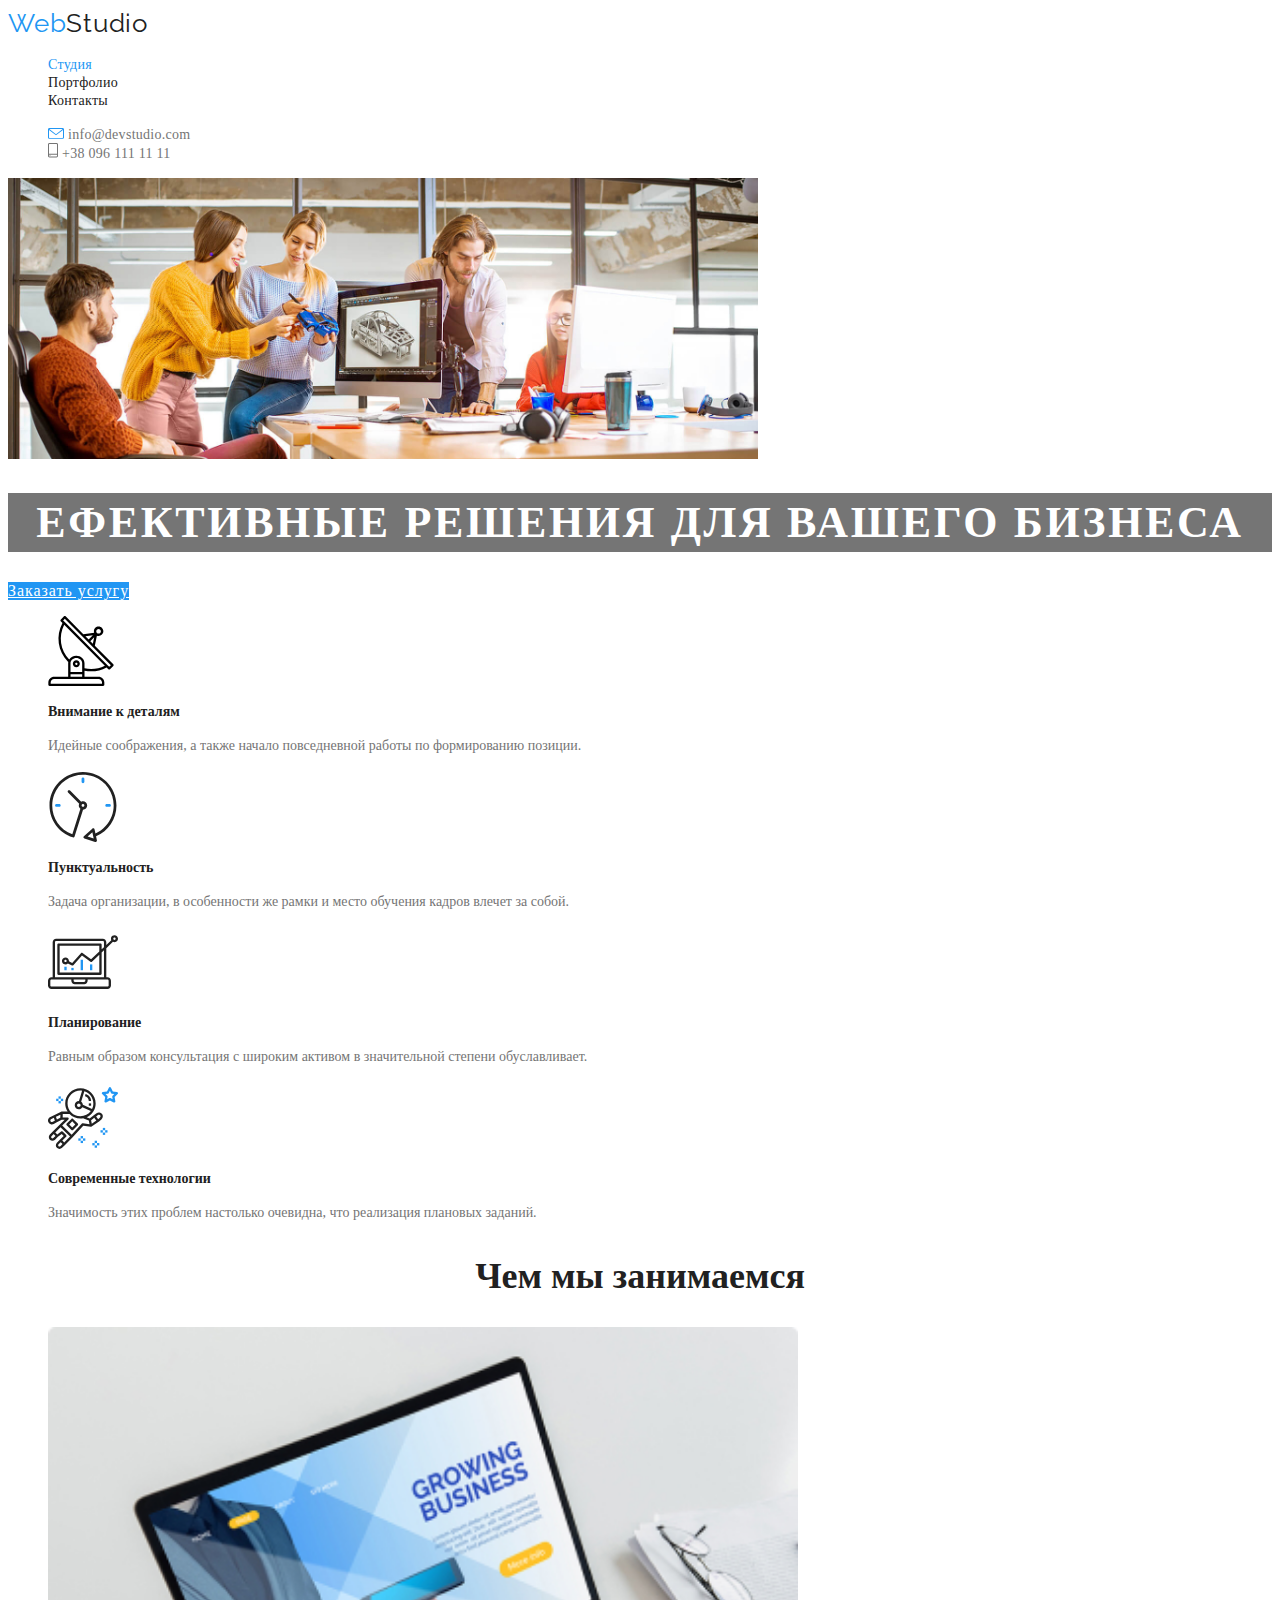
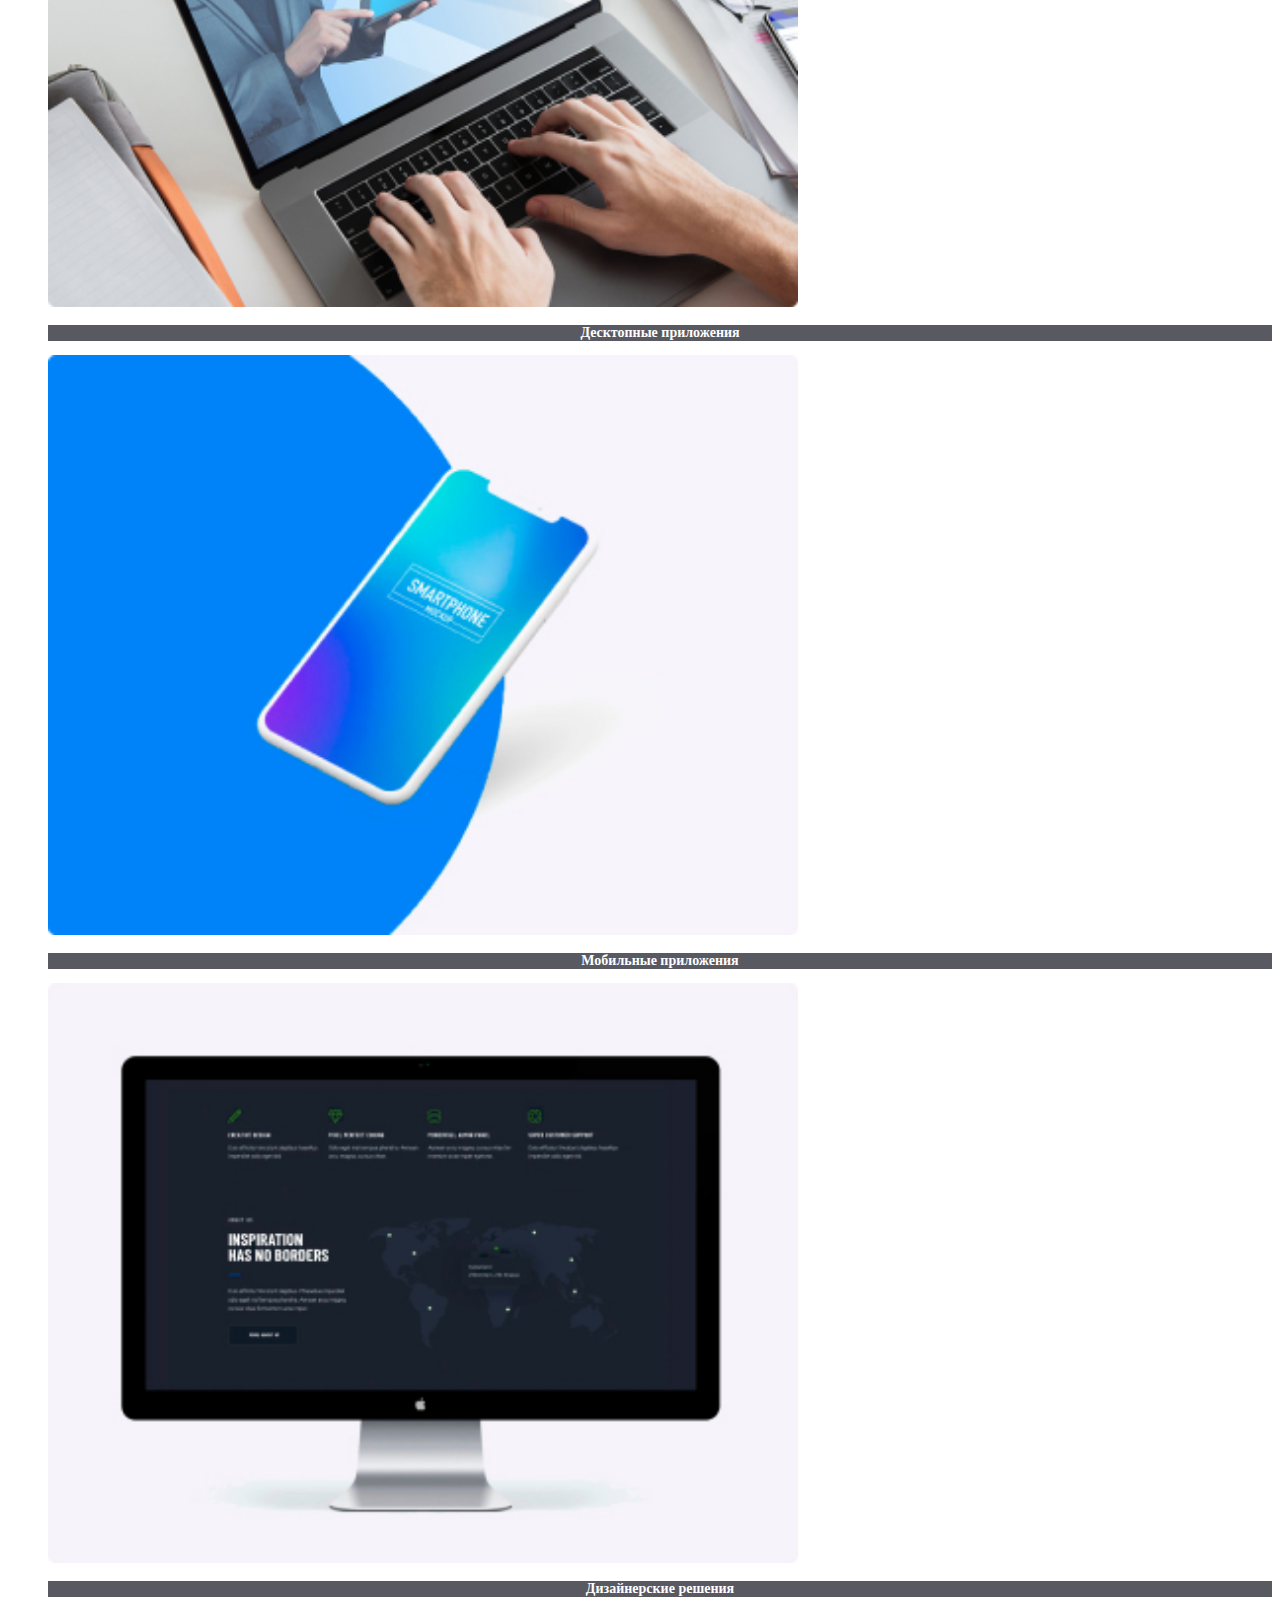
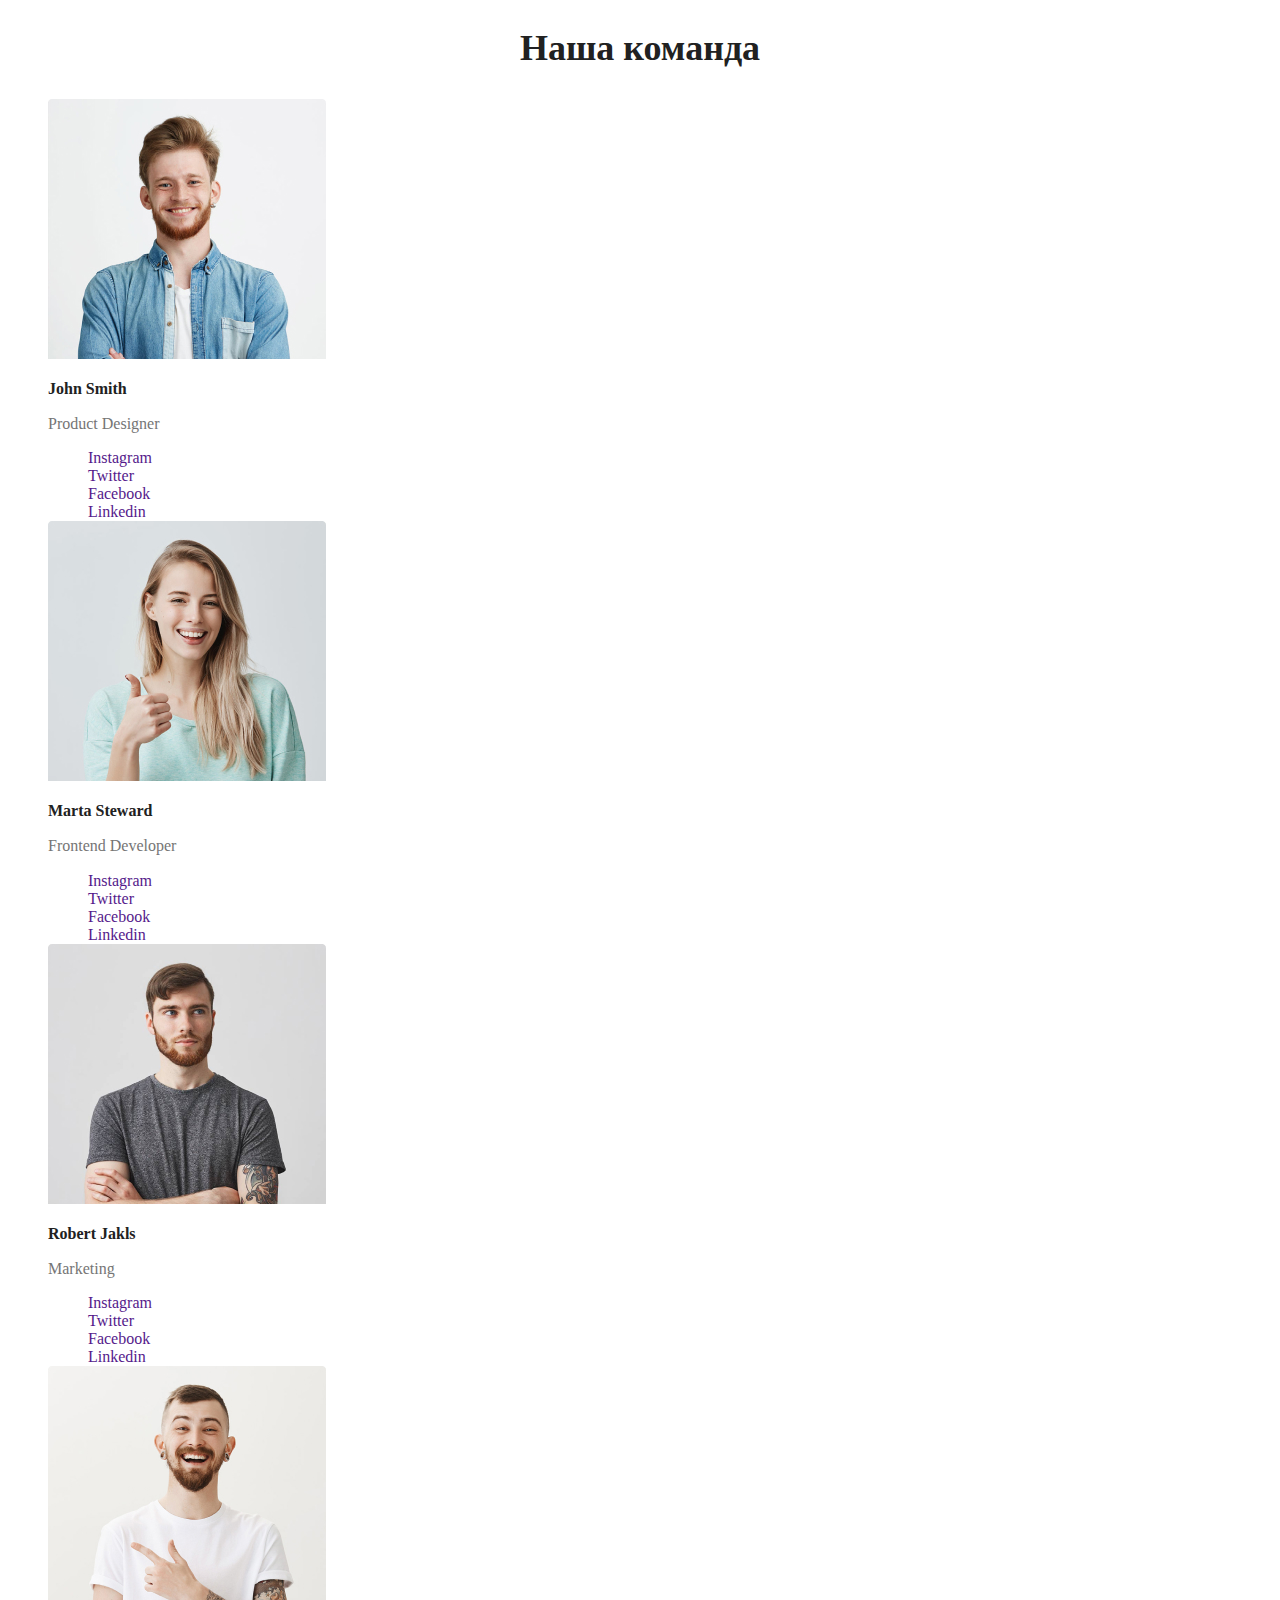
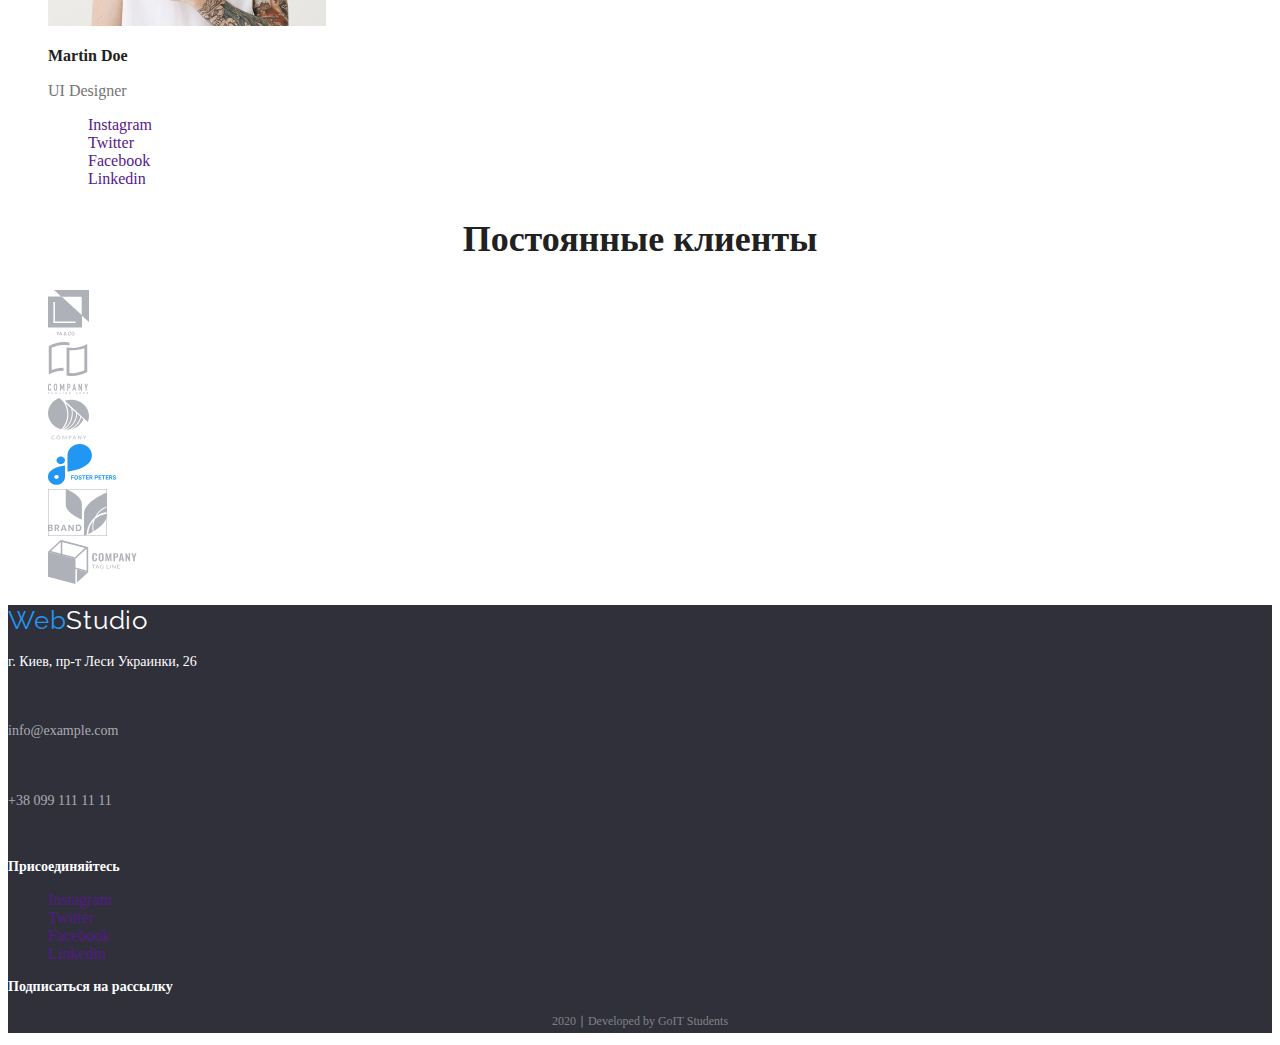
<file: index.html>
<!DOCTYPE html>
<html lang="ru">
  <head>
    <meta charset="UTF-8" />
    <meta name="viewport" content="width=device-width, initial-scale=1.0" />
    <title>Document</title>
    <link
      href="https://fonts.googleapis.com/css2?family=Raleway:wght@700&family=Roboto:wght@400;500;700;900&display=swap"
      rel="stylesheet"
    />
    <link rel="stylesheet" href="./css/styles.css" />
  </head>
  <body>
    <header>
      <nav>
        <a href="index.html" class="logo">
          <span class="logo-accent">Web</span>Studio
        </a>
        <ul class="site-nav list">
          <li><a href="" class="link current"> Студия </a></li>
          <li><a href="./Портфолио.html" class="link"> Портфолио </a></li>
          <li><a href="" class="link"> Контакты </a></li>
        </ul>
        <ul class="auth-nav list">
          <li>
            <img src="./images/e-mail.svg" alt="Почта" />
            <a href="" class="link">info@devstudio.com </a>
          </li>
          <li>
            <img src="./images/Tel.svg" alt="Телефон" />
            <a href="" class="link">+38 096 111 11 11 </a>
          </li>
        </ul>
      </nav>
    </header>
    <main>
      <div class="hero">
        <img src="./images/Header-img.jpg" alt="Логотип компании" width="750" />
        <h1 class="hero-title">Ефективные решения для вашего бизнеса</h1>
        <a href="" class="button"> Заказать услугу </a>
      </div>
      <section class="section">
        <ul class="feature-list">
          <li>
            <img src="./images/satellite-dish.svg" alt="Фото антены" />
            <h3 class="section-title">Внимание к деталям</h3>
            <p class="title">
              Идейные соображения, а также начало повседневной работы по
              формированию позиции.
            </p>
          </li>
          <li>
            <img src="./images/clock-1.svg" alt="Фото часов" />
            <h3 class="section-title">Пунктуальность</h3>
            <p class="title">
              Задача организации, в особенности же рамки и место обучения кадров
              влечет за собой.
            </p>
          </li>
          <li>
            <img src="./images/diagram1.svg" alt="Фото комп" />
            <h3 class="section-title">Планирование</h3>
            <p class="title">
              Равным образом консультация с широким активом в значительной
              степени обуславливает.
            </p>
          </li>
          <li>
            <img src="./images/astronaut1.svg" alt="Фото астронавт" />
            <h3 class="section-title">Современные технологии</h3>
            <p class="title">
              Значимость этих проблем настолько очевидна, что реализация
              плановых заданий.
            </p>
          </li>
        </ul>
      </section>
      <section class="section">
        <h2 class="section-name">Чем мы занимаемся</h2>
        <ul class="work-list">
          <li>
            <img
              src="./images/desktop.jpg"
              alt="Декстопные приложения"
              width="750"
            />
            <h3 class="title">Десктопные приложения</h3>
          </li>
          <li>
            <img
              src="./images/smartphone.jpg"
              alt="Мобильные приложения"
              width="750"
            />
            <h3 class="title">Мобильные приложения</h3>
          </li>
          <li>
            <img
              src="./images/display.jpg"
              alt="Дизайнерские решения"
              width="750"
            />
            <h3 class="title">Дизайнерские решения</h3>
          </li>
        </ul>
      </section>
      <section class="section">
        <h2 class="section-name">Наша команда</h2>
        <ul class="feature-list">
          <li>
            <img src="./images/John.jpg" alt="Джон" />
            <h3 class="section-heroes">John Smith</h3>
            <p class="heroes-name">Product Designer</p>
            <ul>
              <li>
                <a href="" class="link" aria-label="Instagram">Instagram</a>
              </li>
              <li>
                <a href="" class="link" aria-label="Twitter">Twitter</a>
              </li>
              <li>
                <a href="" class="link" aria-label="Facebook">Facebook</a>
              </li>
              <li>
                <a href="" class="link" aria-label="Linkedin">Linkedin</a>
              </li>
            </ul>
          </li>
          <li>
            <img src="./images/Marta.jpg" alt="Марта" />
            <h3 class="section-heroes">Marta Steward</h3>
            <p class="heroes-name">Frontend Developer</p>
            <ul>
              <li>
                <a href="" class="link" aria-label="Instagram">Instagram</a>
              </li>
              <li>
                <a href="" class="link" aria-label="Twitter">Twitter</a>
              </li>
              <li>
                <a href="" class="link" aria-label="Facebook">Facebook</a>
              </li>
              <li>
                <a href="" class="link" aria-label="Linkedin">Linkedin</a>
              </li>
            </ul>
          </li>
          <li>
            <img src="./images/Robert.jpg" alt="Роберт" />
            <h3 class="section-heroes">Robert Jakls</h3>
            <p class="heroes-name">Marketing</p>
            <ul>
              <li>
                <a href="" class="link" aria-label="Instagram">Instagram</a>
              </li>
              <li>
                <a href="" class="link" aria-label="Twitter">Twitter</a>
              </li>
              <li>
                <a href="" class="link" aria-label="Facebook">Facebook</a>
              </li>
              <li>
                <a href="" class="link" aria-label="Linkedin">Linkedin</a>
              </li>
            </ul>
          </li>
          <li>
            <img src="./images/Martin.jpg" alt="Мартин" />
            <h3 class="section-heroes">Martin Doe</h3>
            <p class="heroes-name">UI Designer</p>
            <ul>
              <li>
                <a href="" class="link" aria-label="Instagram">Instagram</a>
              </li>
              <li>
                <a href="" class="link" aria-label="Twitter">Twitter</a>
              </li>
              <li>
                <a href="" class="link" aria-label="Facebook">Facebook</a>
              </li>
              <li>
                <a href="" class="link" aria-label="Linkedin">Linkedin</a>
              </li>
            </ul>
          </li>
        </ul>
      </section>
      <section class="section">
        <h2 class="section-name">Постоянные клиенты</h2>
        <ul>
          <li>
            <a href=""
              ><img src="./images/partners/ya&co.svg" alt="Компания1"
            /></a>
          </li>
          <li>
            <a href=""
              ><img src="./images/partners/tagline_co.svg" alt="Компания2"
            /></a>
          </li>
          <li>
            <a href=""
              ><img src="./images/partners/company.svg" alt="Компания3"
            /></a>
          </li>
          <li>
            <a href=""
              ><img src="./images/partners/foster_peters.svg" alt="Компания4"
            /></a>
          </li>
          <li>
            <a href=""
              ><img src="./images/partners/brand.svg" alt="Компания5"
            /></a>
          </li>
          <li>
            <a href=""
              ><img src="./images/partners/tag_line_co.svg" alt="Компания6"
            /></a>
          </li>
        </ul>
      </section>
    </main>
    <footer class="footer">
      <div>
        <a href="index.html" class="logo">
          <span class="logo-accent">Web</span>Studio
        </a>
        <p class="adress">г. Киев, пр-т Леси Украинки, 26</p>
        <br />
        <p class="contacts">info@example.com</p>
        <br />
        <p class="contacts">+38 099 111 11 11</p>
        <br />
      </div>
      <div>
        <p class="connection"><b>Присоединяйтесь</b></p>
        <ul>
          <li>
            <a href="" class="link" aria-label="Instagram">Instagram</a>
          </li>
          <li>
            <a href="" class="link" aria-label="Twitter">Twitter</a>
          </li>
          <li>
            <a href="" class="link" aria-label="Facebook">Facebook</a>
          </li>
          <li>
            <a href="" class="link" aria-label="Linkedin">Linkedin</a>
          </li>
        </ul>
        <p class="connection"><b>Подписаться на рассылку</b></p>
      </div>
      <div>
        <p class="company">2020 &mid; Developed by GoIT Students</p>
      </div>
    </footer>
  </body>
</html>
</file>
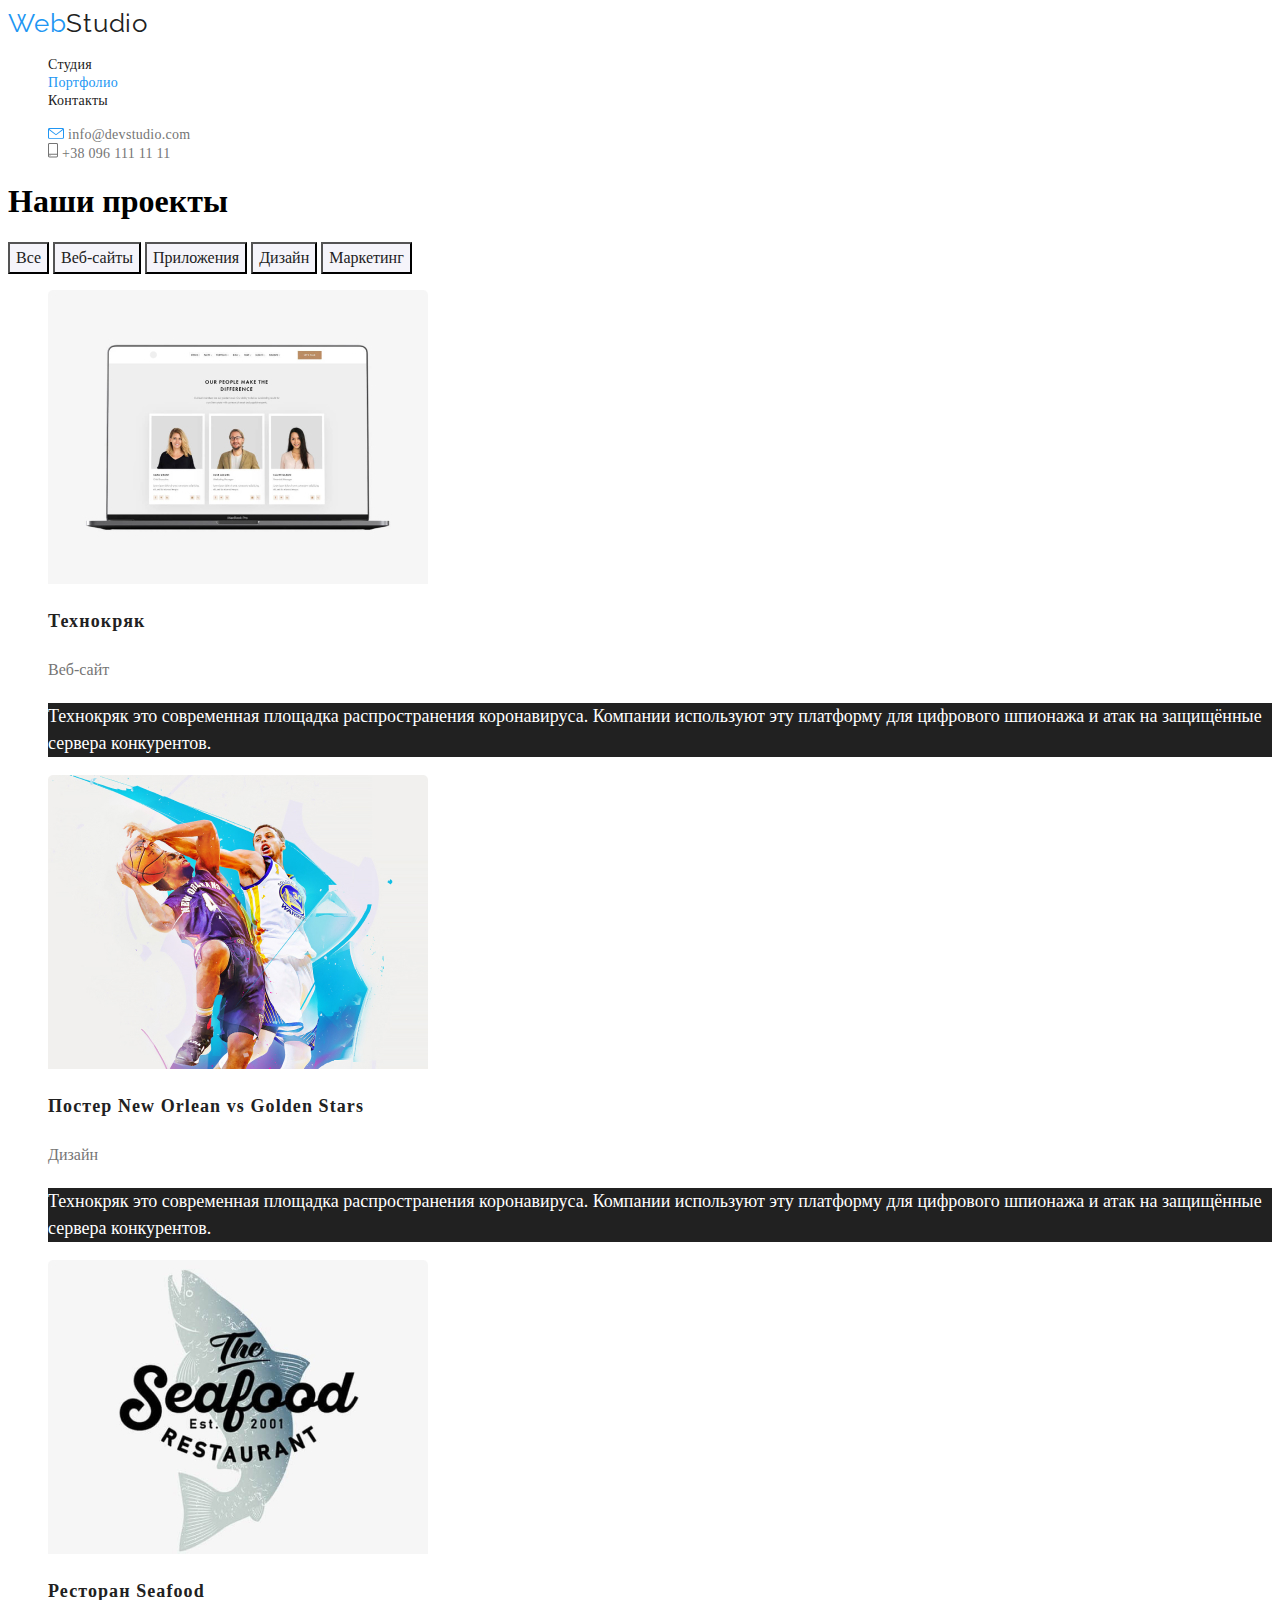
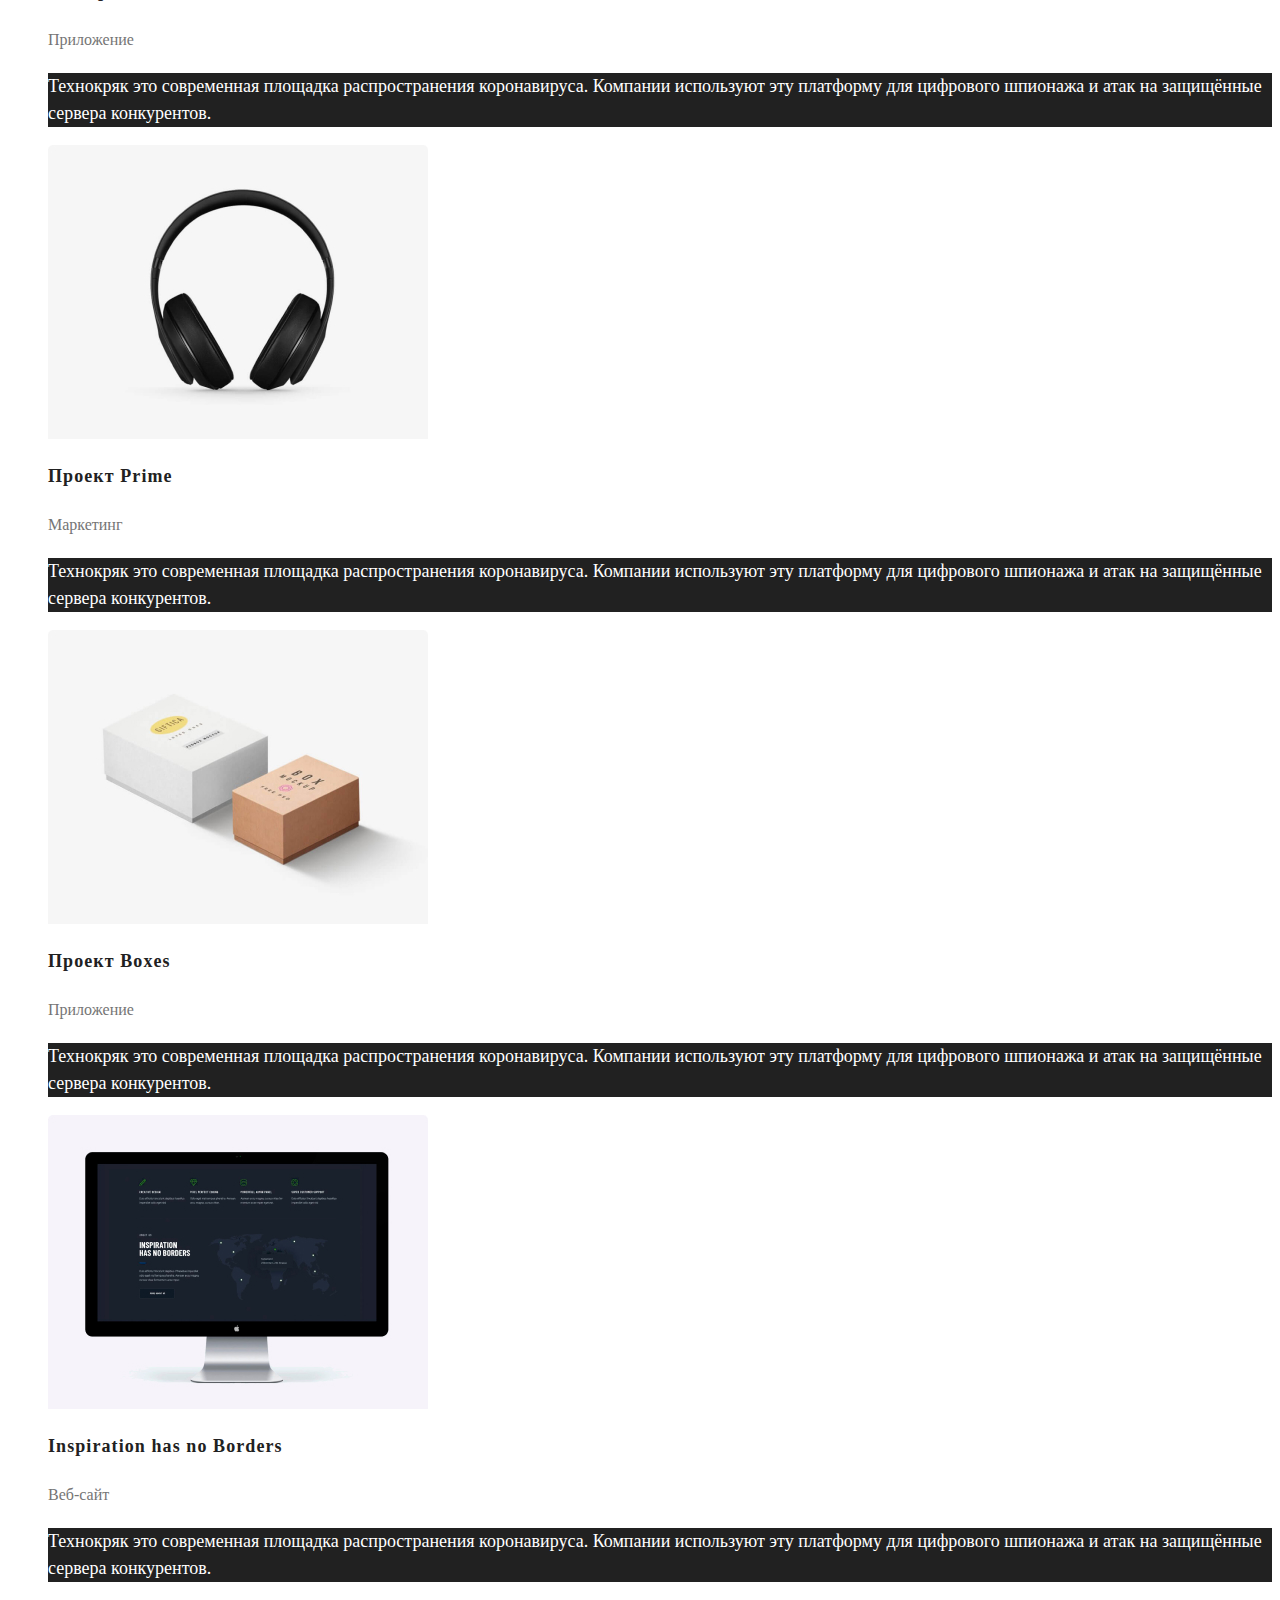
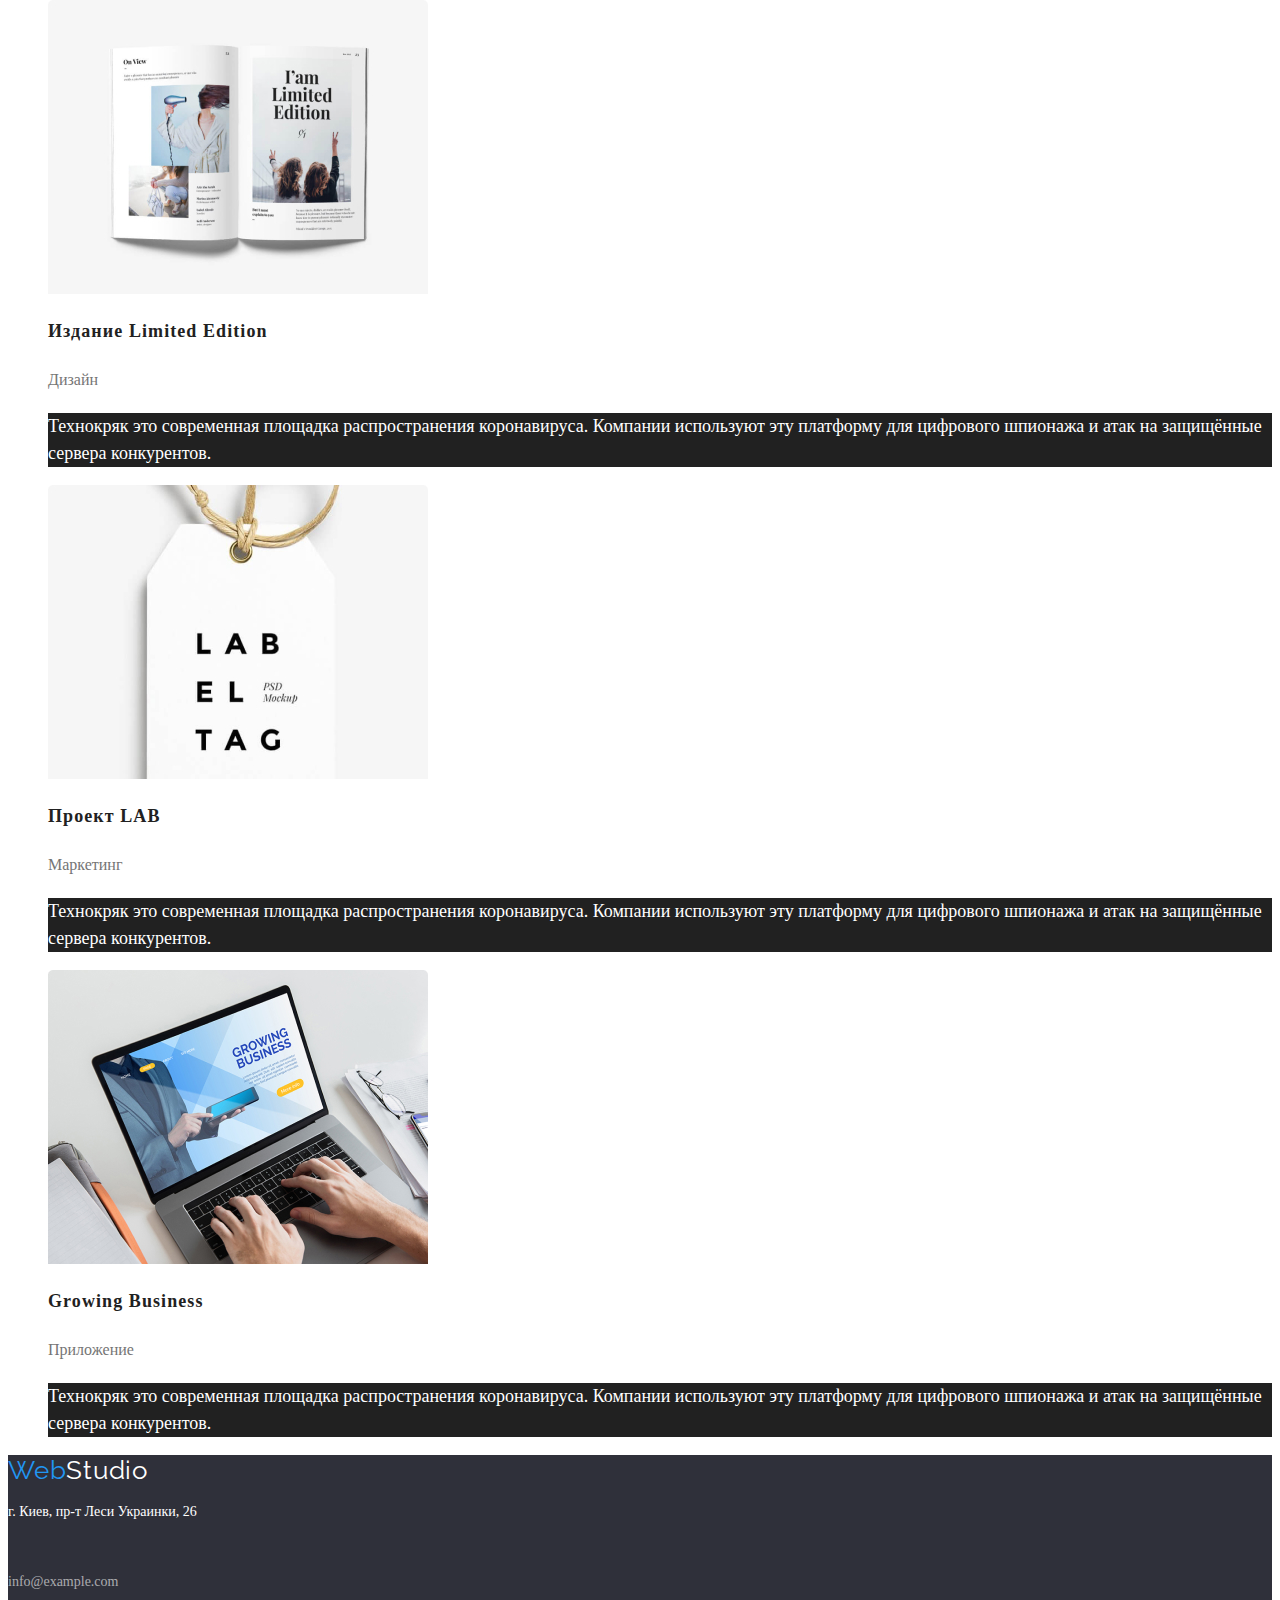
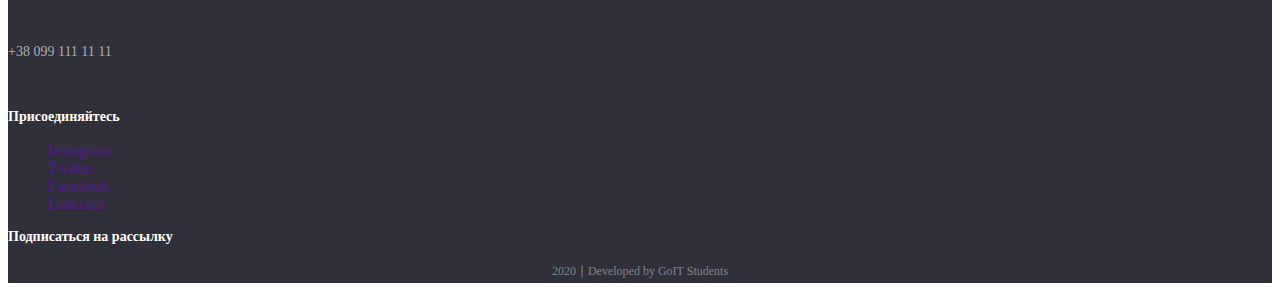
<file: Портфолио.html>
<!DOCTYPE html>
<html lang="en">
  <head>
    <meta charset="UTF-8" />
    <meta name="viewport" content="width=device-width, initial-scale=1.0" />
    <title>Portfolio</title>
    <link
      href="https://fonts.googleapis.com/css2?family=Raleway:wght@700&family=Roboto:wght@400;500;700;900&display=swap"
      rel="stylesheet"
    />
    <link rel="stylesheet" href="./css/styles.css" />
  </head>
  <body>
    <header>
      <nav>
        <a href="index.html" class="logo">
          <span class="logo-accent">Web</span>Studio
        </a>
        <ul class="site-nav list">
          <li><a href="./index.html" class="link"> Студия </a></li>
          <li>
            <a href="./Портфолио.html" class="link current"> Портфолио </a>
          </li>
          <li><a href="" class="link"> Контакты </a></li>
        </ul>
        <ul class="auth-nav list">
          <li>
            <img src="./images/e-mail.svg" alt="Почта" />
            <a href="" class="link">info@devstudio.com </a>
          </li>
          <li>
            <img src="./images/Tel.svg" alt="Телефон" />
            <a href="" class="link">+38 096 111 11 11 </a>
          </li>
        </ul>
      </nav>
    </header>
    <main>
      <div>
        <h1>Наши проекты</h1>
      </div>
      <div>
        <button class="button-portfolio" type="button">Все</button>
        <button class="button-portfolio" type="button">Веб-сайты</button>
        <button class="button-portfolio" type="button">Приложения</button>
        <button class="button-portfolio" type="button">Дизайн</button>
        <button class="button-portfolio" type="button">Маркетинг</button>
        <ul>
          <li class="project">
            <a href="" class="link"
              ><img src="./images/tehnokryak.jpg" alt="Технокряк" />
              <h2 class="name">Технокряк</h2>
              <p class="title">Веб-сайт</p>
              <p class="text">
                Технокряк это современная площадка распространения коронавируса.
                Компании используют эту платформу для цифрового шпионажа и атак
                на защищённые сервера конкурентов.
              </p>
            </a>
          </li>
          <li class="project">
            <a href="" class="link"
              ><img
                src="./images/poster-new.jpg"
                alt="Постер New Orlean vs Golden Stars"
              />
              <h2 class="name">Постер New Orlean vs Golden Stars</h2>
              <p class="title">Дизайн</p>
              <p class="text">
                Технокряк это современная площадка распространения коронавируса.
                Компании используют эту платформу для цифрового шпионажа и атак
                на защищённые сервера конкурентов.
              </p></a
            >
          </li>
          <li class="project">
            <a href="" class="link"
              ><img src="./images/restoran.jpg" alt="Ресторан Seafood" />
              <h2 class="name">Ресторан Seafood</h2>
              <p class="title">Приложение</p>
              <p class="text">
                Технокряк это современная площадка распространения коронавируса.
                Компании используют эту платформу для цифрового шпионажа и атак
                на защищённые сервера конкурентов.
              </p></a
            >
          </li>
          <li class="project">
            <a href="" class="link"
              ><img src="./images/proect.jpg" alt="Проект Prime" />
              <h2 class="name">Проект Prime</h2>
              <p class="title">Маркетинг</p>
              <p class="text">
                Технокряк это современная площадка распространения коронавируса.
                Компании используют эту платформу для цифрового шпионажа и атак
                на защищённые сервера конкурентов.
              </p></a
            >
          </li>
          <li class="project">
            <a href="" class="link"
              ><img src="./images/proect-boxes.jpg" alt="Проект Boxes" />
              <h2 class="name">Проект Boxes</h2>
              <p class="title">Приложение</p>
              <p class="text">
                Технокряк это современная площадка распространения коронавируса.
                Компании используют эту платформу для цифрового шпионажа и атак
                на защищённые сервера конкурентов.
              </p></a
            >
          </li>
          <li class="project">
            <a href="" class="link"
              ><img
                src="./images/inspiration.jpg"
                alt="Inspiration has no Borders"
              />
              <h2 class="name">Inspiration has no Borders</h2>
              <p class="title">Веб-сайт</p>
              <p class="text">
                Технокряк это современная площадка распространения коронавируса.
                Компании используют эту платформу для цифрового шпионажа и атак
                на защищённые сервера конкурентов.
              </p></a
            >
          </li>
          <li class="project">
            <a href="" class="link"
              ><img
                src="./images/limited-edition.jpg"
                alt="Издание Limited Edition"
              />
              <h2 class="name">Издание Limited Edition</h2>
              <p class="title">Дизайн</p>
              <p class="text">
                Технокряк это современная площадка распространения коронавируса.
                Компании используют эту платформу для цифрового шпионажа и атак
                на защищённые сервера конкурентов.
              </p></a
            >
          </li>
          <li class="project">
            <a href="" class="link"
              ><img src="./images/lab-tag.jpg" alt="Проект LAB" />
              <h2 class="name">Проект LAB</h2>
              <p class="title">Маркетинг</p>
              <p class="text">
                Технокряк это современная площадка распространения коронавируса.
                Компании используют эту платформу для цифрового шпионажа и атак
                на защищённые сервера конкурентов.
              </p></a
            >
          </li>
          <li class="project">
            <a href="" class="link"
              ><img
                src="./images/groving-business.jpg"
                alt="Growing Business"
              />
              <h2 class="name">Growing Business</h2>
              <p class="title">Приложение</p>
              <p class="text">
                Технокряк это современная площадка распространения коронавируса.
                Компании используют эту платформу для цифрового шпионажа и атак
                на защищённые сервера конкурентов.
              </p></a
            >
          </li>
        </ul>
      </div>
    </main>
    <footer class="footer">
      <div>
        <a href="index.html" class="logo">
          <span class="logo-accent">Web</span>Studio
        </a>
        <p class="adress">г. Киев, пр-т Леси Украинки, 26</p>
        <br />
        <p class="contacts">info@example.com</p>
        <br />
        <p class="contacts">+38 099 111 11 11</p>
        <br />
      </div>
      <div>
        <p class="connection"><b>Присоединяйтесь</b></p>
        <ul>
          <li>
            <a href="" class="link" aria-label="Instagram">Instagram</a>
          </li>
          <li>
            <a href="" class="link" aria-label="Twitter">Twitter</a>
          </li>
          <li>
            <a href="" class="link" aria-label="Facebook">Facebook</a>
          </li>
          <li>
            <a href="" class="link" aria-label="Linkedin">Linkedin</a>
          </li>
        </ul>
        <p class="connection"><b>Подписаться на рассылку</b></p>
      </div>
      <div>
        <p class="company">2020 &mid; Developed by GoIT Students</p>
      </div>
    </footer>
  </body>
</html>
</file>
<file: css/styles.css>
:root {
  --primary-text-color: #212121;
  --title-text-color: #757575;
  --accent-color: #2196f3;
  --primary-white-color: #ffffff;
}
.body {
  background-color: #e5e5e5;
  color: #757575;
  font-family: Roboto, serif;
  font-style: 400px;
  letter-spacing: 0.03em;
}
ul {
  list-style: none;
}

/* Кольори для макету 
колір у шапці, голубий color: #2196f3;
колір шапки чорний color: #212121;
білий колір шрифтів color: #FFFFFF;
напівпрозорий чорний color: #757575;
напівпрозорий білий у футері color: rgba(255, 255, 255, 0.6);
колір кнопки "Заказать услуги" background: #2196F3;
у футері найнижчий рядок color: rgba(255, 255, 255, 0.4);
*/
/* Логотип */
.logo {
  color: #212121;
  font-family: Raleway, sans-serif;
  font-style: 700px;
  font-size: 26px;
  line-height: 1.19;
  letter-spacing: 0.03em;
  text-decoration: none;
}

.logo-accent {
  color: #2196f3;
}

.logo:hover {
  color: #212121;
}

.site-nav .link {
  color: #212121;
  font-weight: 500px;
  font-size: 14px;
  line-height: 1.14em;
  letter-spacing: 0.02em;
}

.site-nav .link:hover,
.site-nav .link:focus {
  color: #2196f3;
}

.site-nav .link.current {
  color: var(--accent-color);
}
.auth-nav .link {
  color: #757575;
  font-weight: 500px;
  font-size: 14px;
  line-height: 1.14em;
  letter-spacing: 0.02em;
}

.auth-nav .link:hover,
.auth-nav .link:focus {
  color: #2196f3;
}
/* Hero на майбутнє */
.hero-title {
  color: #ffffff;
  background-color: #757575;
  font-weight: 900px;
  font-size: 44px;
  line-height: 1.36;
  text-align: center;
  text-transform: uppercase;
  letter-spacing: 0.06em;
}

/* Feature */
.feature-list .title {
  color: #757575;
  font-weight: 400px;
  font-size: 14px;
  line-height: 1.7em;
  text-align: left;
  vertical-align: top;
}

.feature-list .heroes-name {
  color: #757575;
  font-weight: 400px;
  font-size: 16px;
  line-height: 1.19em;
}

/* Section */
.section-name {
  color: #212121;
  font-weight: 700px;
  font-size: 36px;
  line-height: 1.17em;
  text-align: center;
  vertical-align: top;
}
.section-title {
  color: #212121;
  font-weight: 700px;
  font-size: 14px;
  line-height: 1.14em;
}
.section-heroes {
  color: #212121;
  font-weight: 500px;
  font-size: 16px;
  line-height: 1.19em;
}

/* Чем мы занимаемся */
.work-list .title {
  color: #ffffff;
  background: rgba(47, 48, 58, 0.8);
  font-weight: 700px;
  font-size: 14px;
  line-height: 1.14em;
  text-align: center;
}

/* Button */
.button {
  color: var(--primary-white-color);
  background-color: var(--accent-color);
  display: inline-block;
  font-family: inherit;
  font-style: 700px;
  font-size: 16px;
  line-height: 1.12em;
  letter-spacing: 0.06em;
}
/* Footer */
.footer {
  background-color: #2f303a;
}
.footer .logo {
  color: #ffffff;
  font-family: Raleway, sans-serif;
  font-style: 700px;
  font-size: 26px;
  line-height: 1.19;
  letter-spacing: 0.03em;
  text-decoration: none;
}

.footer .logo-accent {
  color: #2196f3;
}

.footer .logo:hover {
  color: #ffffff;
}
.footer .adress {
  color: #ffffff;
  background-color: #2f303a;
  font-weight: 400px;
  font-size: 14px;
  line-height: 1.7em;
}
.footer .contacts {
  color: rgba(255, 255, 255, 0.6);
  background-color: #2f303a;
  font-weight: 400px;
  font-size: 14px;
  line-height: 1.7em;
}
.connection {
  color: #ffffff;
  background-color: #2f303a;
  font-weight: 700px;
  font-size: 14px;
  line-height: 1.14em;
}
.company {
  color: rgba(255, 255, 255, 0.4);
  background-color: #2f303a;
  font-weight: 400px;
  font-size: 12px;
  line-height: 2em;
  text-align: center;
}
.link {
  text-decoration: none;
}

/* Portfolio  */
.button-portfolio {
  color: var(--primary-text-color);
  background-color: #f5f4fa;
  display: inline-block;
  font-family: inherit;
  font-weight: 500px;
  font-size: 16px;
  line-height: 1.63em;
  text-align: center;
}

.button-portfolio:hover,
.button-portfolio:focus {
  color: var(--primary-white-color);
  background-color: var(--accent-color);
  display: inline-block;
}
.project .name {
  color: #212121;
  font-weight: 700px;
  font-size: 18px;
  line-height: 2em;
  letter-spacing: 0.06em;
}

.project .title {
  color: #757575;
  font-weight: 400px;
  font-size: 16px;
  line-height: 1.88em;
}

.project .text {
  color: #ffffff;
  background-color: #212121;
  font-weight: 400px;
  font-size: 18px;
  line-height: 1.5em;
}
.project .link {
  text-decoration: none;
}
</file>
